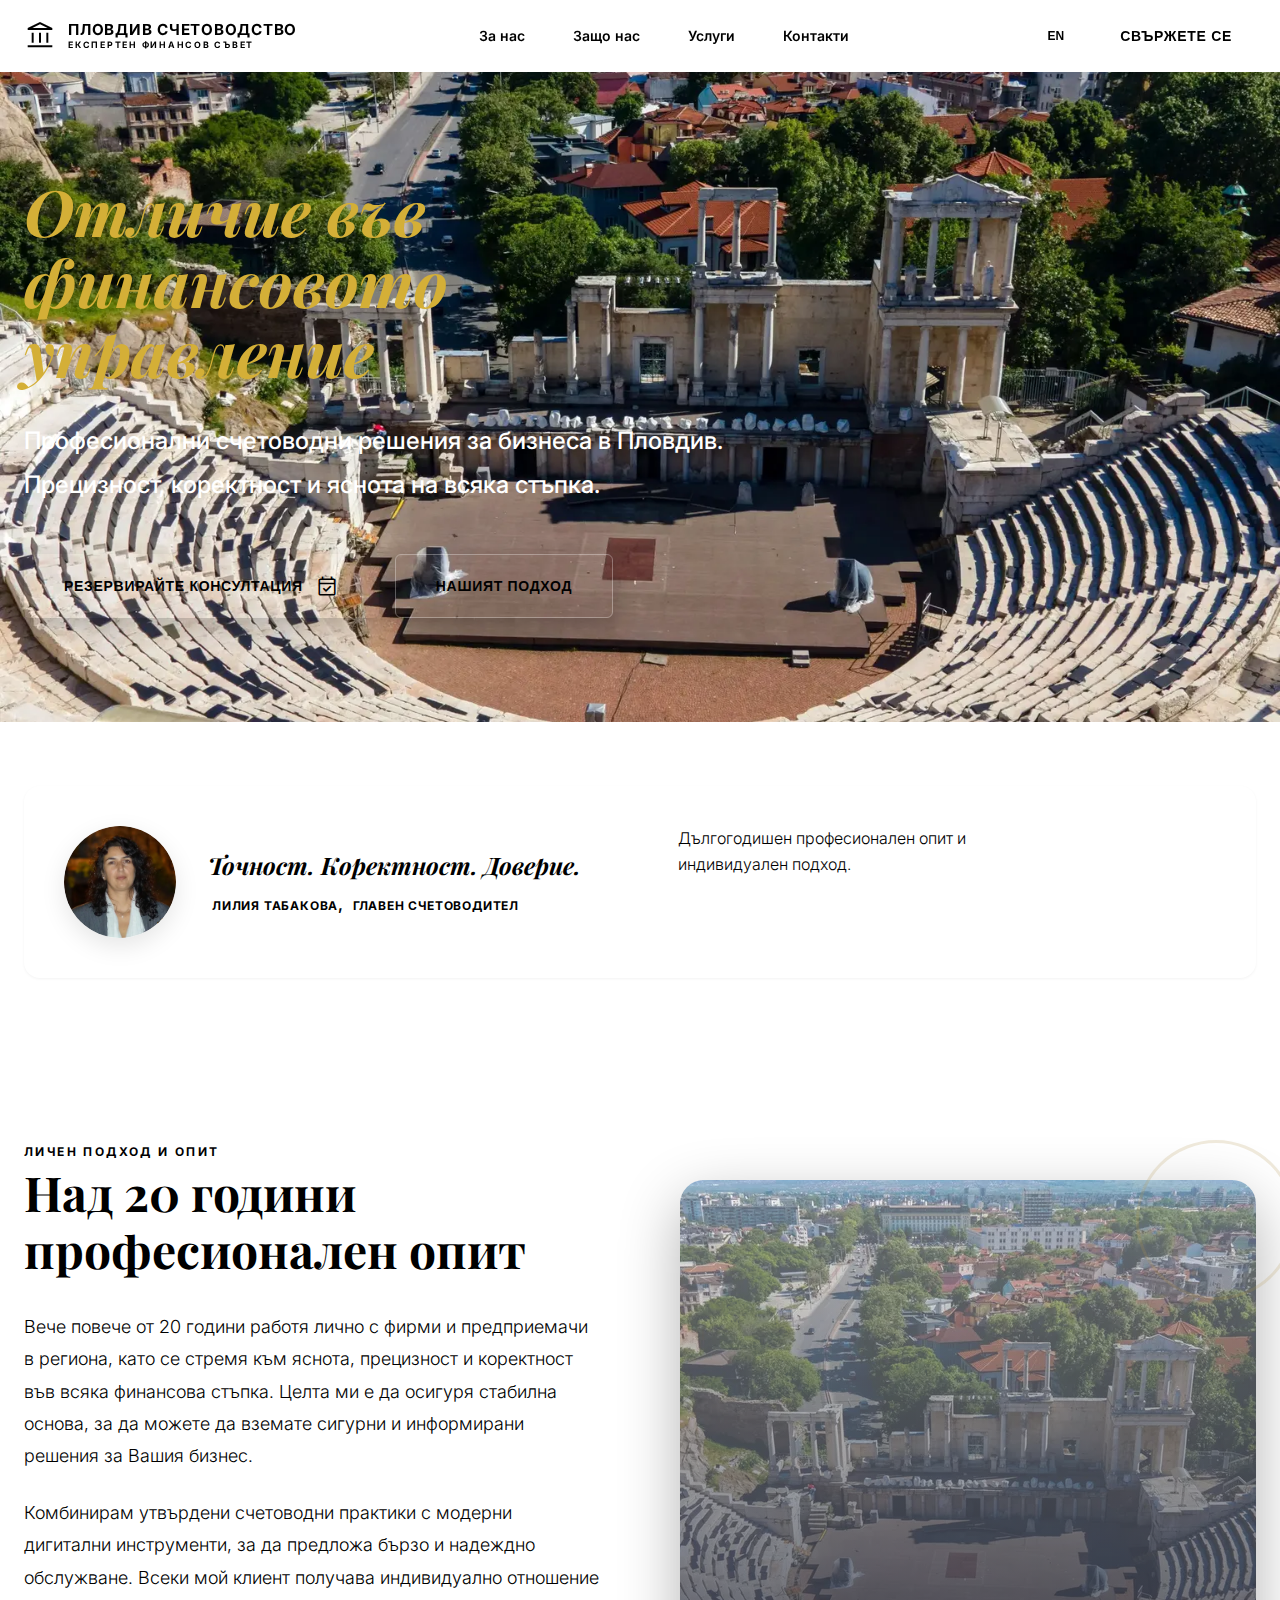
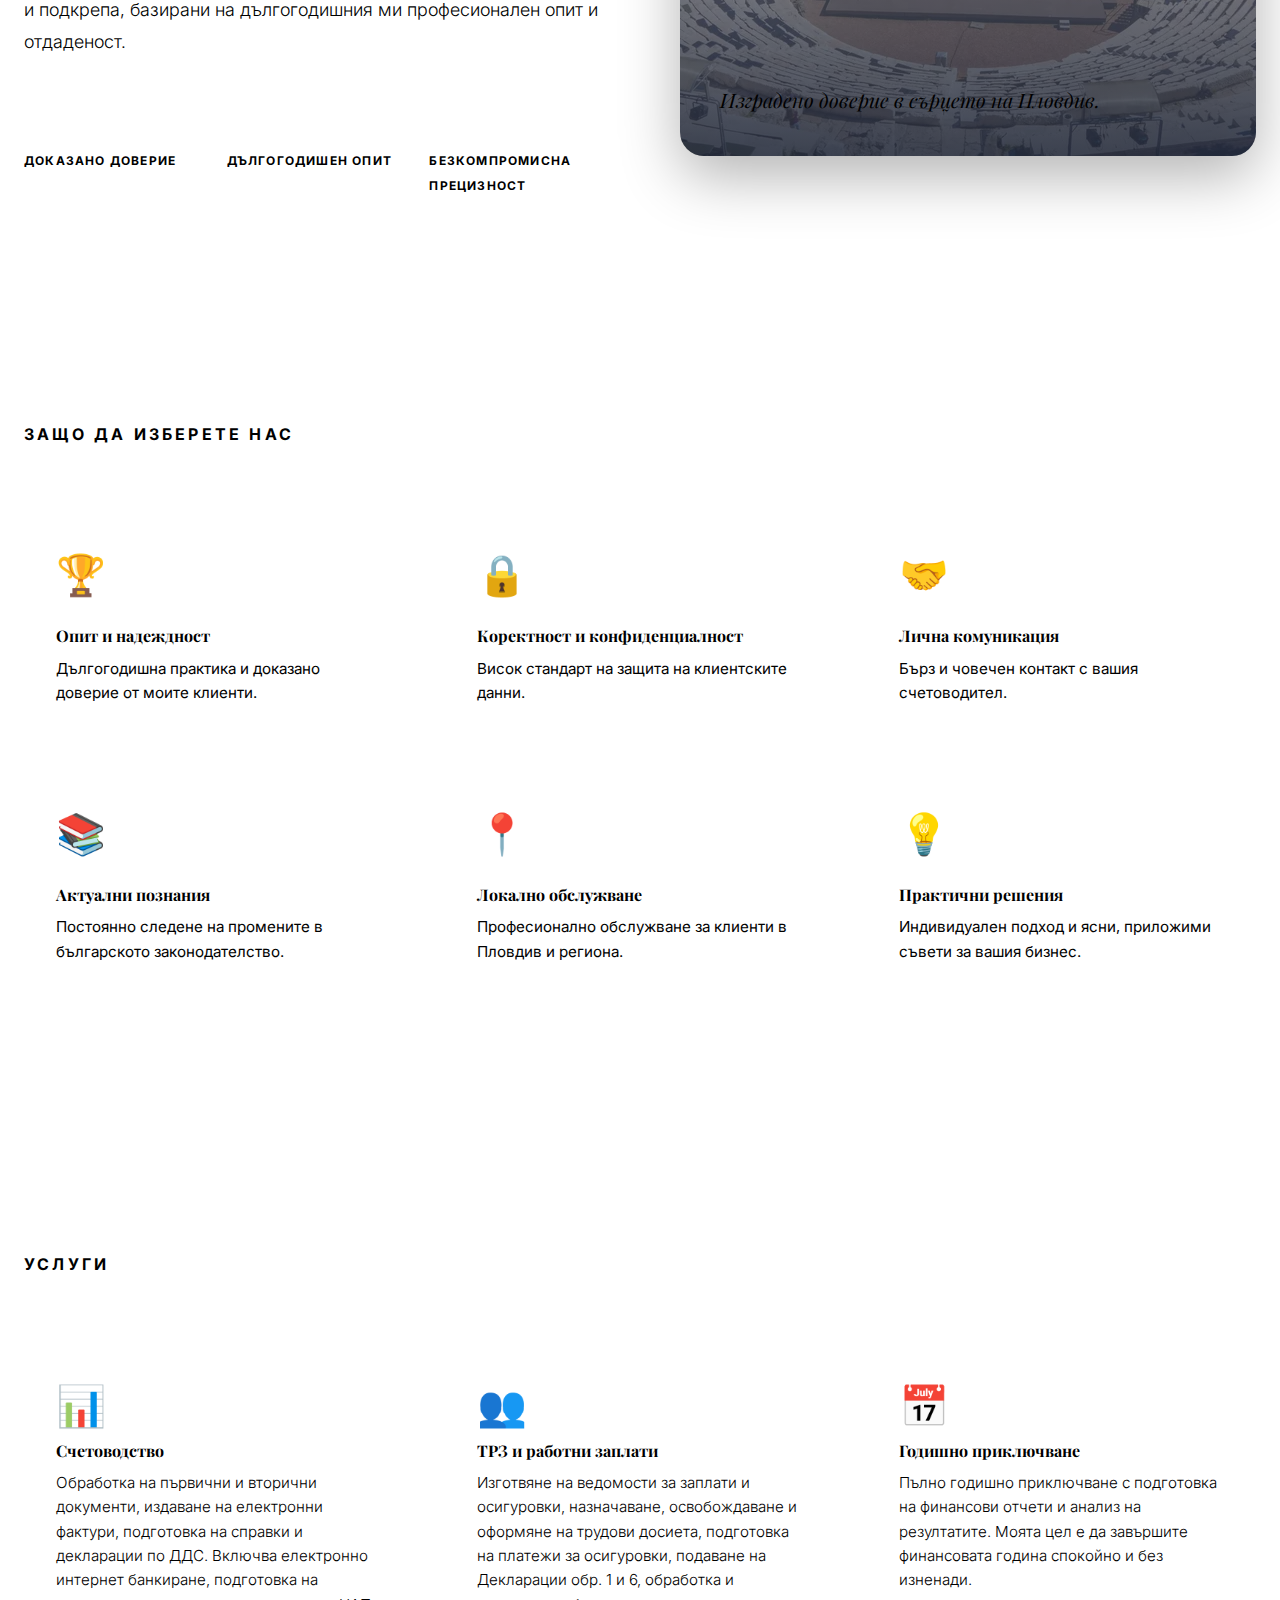
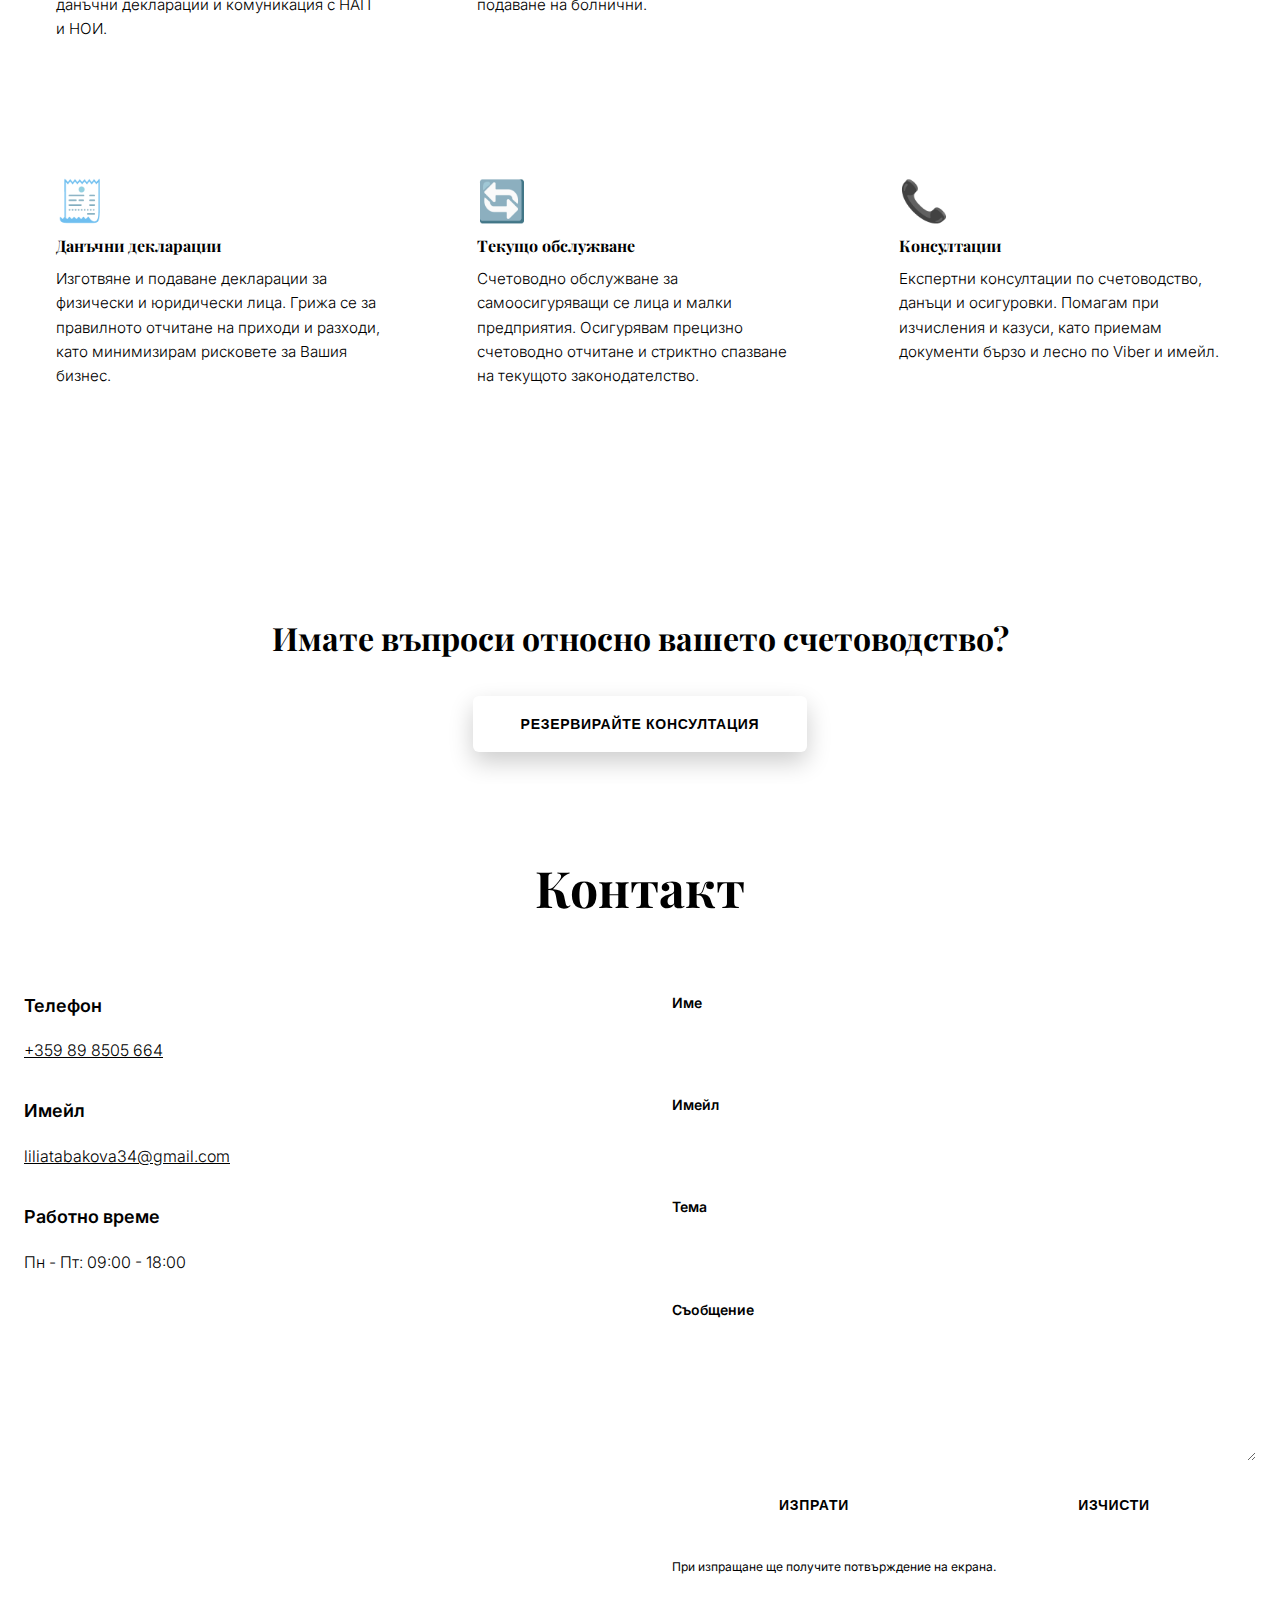
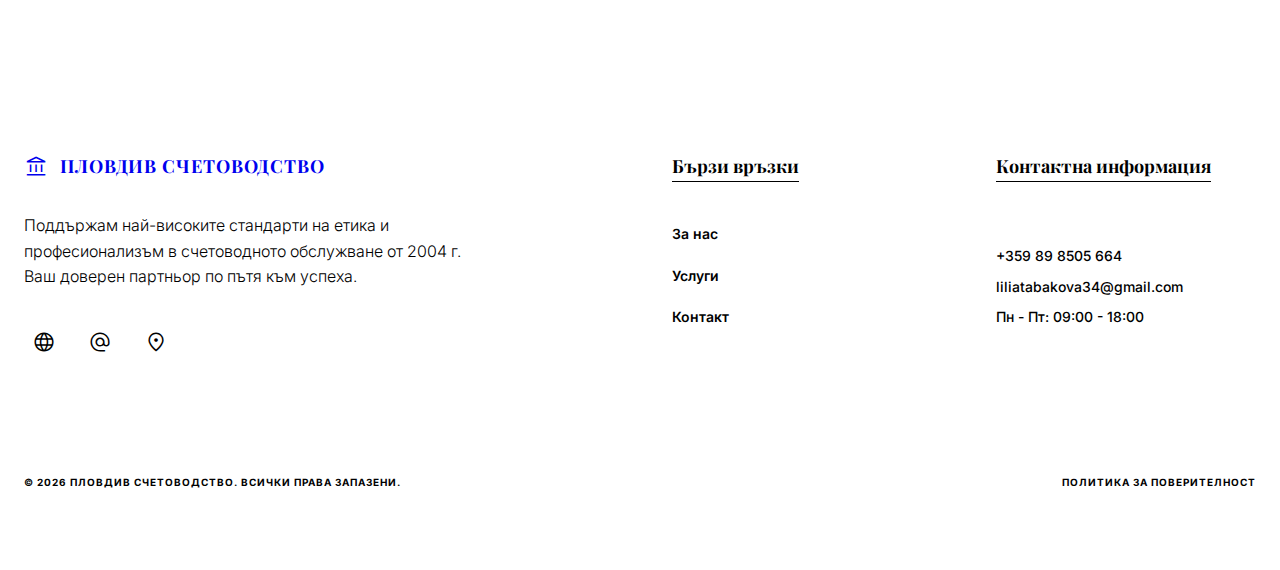
<file: index.html>
<!DOCTYPE html>
<html lang="bg">
<head>
  <script type="application/ld+json">
{
  "@context": "https://schema.org",
  "@type": "AccountingService",
  "name": "Счетоводни услуги Лилия Табакова",
  "url": "https://plovdivaccounting.com",
  "telephone": "+359898505664",
  "priceRange": "$$",
  "image": "https://plovdivaccounting.com/assets/images/tabakova.webp",
  "description": "Professional accounting services in Plovdiv for small businesses and freelancers."
}
</script>
<meta name="robots" content="index, follow">
<script async src="https://www.googletagmanager.com/gtag/js?id=AW-16838803082"></script>
<script>
  window.dataLayer = window.dataLayer || [];
  function gtag(){dataLayer.push(arguments);}
  gtag('js', new Date());

  gtag('config', 'AW-16838803082');
</script>
  <!-- Google tag (gtag.js) -->
<script async src="https://www.googletagmanager.com/gtag/js?id=AW-16838803082"></script>
<script>
  window.dataLayer = window.dataLayer || [];
  function gtag(){dataLayer.push(arguments);}
  gtag('js', new Date());

  gtag('config', 'AW-16838803082');
</script>
  <meta charset="utf-8">
  <meta name="viewport" content="width=device-width, initial-scale=1">
  <meta name="description" content="Счетоводни услуги в Пловдив – сигурно и коректно счетоводно обслужване. Лилия Табакова, професионално счетоводство за малки и средни предприятия.">
  <meta name="keywords" content="счетоводство, Пловдив, ТРЗ, данъчни декларации, годишно приключване">
  <meta name="author" content="Счетоводни услуги Лилия Табакова">
  <meta name="google" content="notranslate">
  <meta property="og:title" content="Счетоводни услуги Пловдив — Лилия Табакова">
  <meta property="og:description" content="Професионално счетоводно обслужване в Пловдив за малки фирми и самоосигуряващи се лица. Над 20 г. опит.">
  <meta property="og:image" content="https://plovdivaccounting.com/assets/images/plovdivBig.webp">
  <meta property="og:url" content="https://plovdivaccounting.com/">
  <meta property="og:type" content="website">
  <link rel="canonical" href="https://plovdivaccounting.com/">
  <title>Счетоводни услуги — Лилия Табакова | Пловдив</title>

  <!-- Styles -->
  <link rel="stylesheet" href="assets/css/styles.css">

  <!-- Fonts & Icons -->
  <link href="https://fonts.googleapis.com/css2?family=Material+Symbols+Outlined:wght,FILL@100..700,0..1&display=swap" rel="stylesheet">
  <link href="https://fonts.googleapis.com/css2?family=Playfair+Display:ital,wght@0,400;0,600;0,700;1,400&family=Inter:wght@300;400;500;600;700&display=swap" rel="stylesheet">
  <link href="https://fonts.googleapis.com/css2?family=Cormorant+Upright:wght@600&family=Inter:ital,wght@1,400&display=swap" rel="stylesheet">
  <!-- Favicon -->
  <link rel="icon" href="assets/images/favicon.svg" type="image/svg+xml">
</head>
<body>
  <!-- HEADER -->
  <header>
    <div class="header-inner">
      <a class="brand" href="#hero">
        <span class="material-symbols-outlined">account_balance</span>
        <div class="brand-text">
          <div class="brand-name" data-i18n="nav.title">Пловдив Счетоводство</div>
          <div class="brand-subtitle" data-i18n="nav.subtitle">Експертен финансов съвет</div>
        </div>
      </a>

      <nav id="mainNav">
        <a href="#about" data-i18n="nav.about">За нас</a>
        <a href="#why" data-i18n="nav.why">Защо нас</a>
        <a href="#services" data-i18n="nav.services">Услуги</a>
        <a href="#contact" data-i18n="nav.contact">Контакти</a>
      </nav>

      <div class="actions">
        <button id="langToggle" class="lang-btn">EN</button>
        <button class="cta" onclick="document.getElementById('contact').scrollIntoView({behavior:'smooth'})" data-i18n="nav.cta">Свържете се</button>
        <button id="menuToggle" class="menu-toggle" aria-label="Toggle menu">☰</button>
      </div>
    </div>
  </header>

  <main>
    <!-- HERO SECTION -->
    <section id="hero" class="hero-section">
      <div class="hero-bg">
            <img alt="Счетоводни услуги в град Пловдив - Лилия Табакова" src="assets/images/plovdivBig.webp">
        <div class="hero-gradient absolute inset-0"></div>
      </div>

      <div class="hero-content">
        <div class="hero-inner">
          <!-- <div class="hero-badge">
            <span></span>
            <span class="hero-badge-text" data-i18n="hero.badge">Доверен партньор от 2004</span>
          </div> -->

          <h1 class="hero-title">
            <span data-i18n="hero.title.line1">Отличие във</span><br/>
            <span data-i18n="hero.title.line2">финансовото управление</span>
          </h1>
          <p class="hero-description" data-i18n="hero.description">Професионални счетоводни решения за бизнеса в Пловдив. Прецизност, коректност и яснота на всяка стъпка.</p>
          <div class="hero-buttons">
            <button class="hero-btn hero-btn-primary" onclick="document.getElementById('contact').scrollIntoView({behavior:'smooth'})" data-i18n="hero.cta">
              Резервирайте консултация
              <span class="material-symbols-outlined">event_available</span>
            </button>
            <button class="hero-btn hero-btn-secondary" onclick="document.getElementById('about').scrollIntoView({behavior:'smooth'})" data-i18n="hero.approach">Нашият подход</button>
          </div>
        </div>
      </div>
    </section>

    <!-- TESTIMONIAL SECTION -->
    <section class="testimonial-section">
      <div class="testimonial-container">
        <div class="testimonial-content">
          <div class="testimonial-left">
            <div class="testimonial-image">
              <img alt="Счетоводни услуги в град Пловдив - Лилия Табакова" src="assets/images/tabakova.webp">
              <div class="testimonial-badge">
                <span class="material-symbols-outlined">verified</span>
              </div>
            </div>
            <div class="testimonial-text">
              <p class="testimonial-quote" data-i18n="testimonial.quote">Точност. Коректност. Доверие.</p>
              <p class="testimonial-author">
                <span data-i18n="testimonial.name">Лилия Табакова</span>,
                <span data-i18n="testimonial.role">Главен счетоводител</span>
              </p>
            </div>
          </div>
          <div class="testimonial-divider"></div>
          <p class="testimonial-desc" data-i18n="testimonial.desc">Дългогодишен професионален опит и индивидуален подход.</p>
        </div>
      </div>
    </section>

    <!-- ABOUT SECTION -->
    <section id="about" class="about-section">
      <div class="about-container">
        <div class="about-content">
          <div>
            <span class="about-label" data-i18n="about.label">Личен подход и опит</span>
            <h2 class="about-title" data-i18n="about.title">Над 20 години професионален опит</h2>
          </div>

          <div class="about-text" data-i18n-content="about.text">
            <p data-i18n="about.p1">Вече повече от 20 години работя лично с фирми и предприемачи в региона, като се стремя към яснота, прецизност и коректност във всяка финансова стъпка. Целта ми е да осигуря стабилна основа, за да можете да вземате сигурни и информирани решения за Вашия бизнес.</p>
            <p data-i18n="about.p2">Комбинирам утвърдени счетоводни практики с модерни дигитални инструменти, за да предложа бързо и надеждно обслужване. Всеки мой клиент получава индивидуално отношение и подкрепа, базирани на дългогодишния ми професионален опит и отдаденост.</p>
          </div>

          <div class="about-stats">
            <div class="stat">
              <!-- <span class="stat-number">✓</span>
              <br> -->
              <span class="stat-label" data-i18n="about.stat1">Доказано доверие</span>
            </div>
            <div class="stat">
              <!-- <span class="stat-number">✓</span>
              <br> -->
              <span class="stat-label" data-i18n="about.stat2">Дългогодишен опит</span>
            </div>
            <div class="stat">
              <!-- <span class="stat-number">✓</span>
              <br> -->
              <span class="stat-label" data-i18n="about.stat3">Безкомпромисна прецизност</span>
            </div>
          </div>
        </div>

        <div class="about-image-container">
          <div class="about-image">
            <img alt="Счетоводни услуги в град Пловдив - Лилия Табакова" src="assets/images/plovdiv.webp">
            <div class="about-image-overlay"></div>
            <p class="about-image-text" data-i18n="about.imageText">Изградено доверие в сърцето на Пловдив.</p>
          </div>
          <div class="about-decoration"></div>
        </div>
      </div>
    </section>

    <!-- WHY CHOOSE US SECTION -->
    <section id="why" style="width: 100%; padding: 8rem 1.5rem; background-color: var(--color-white);">
      <div style="max-width: 80rem; margin: 0 auto;">
        <div style="display: flex; flex-direction: column; gap: 1rem; margin-bottom: 4rem;">
          <span style="color: var(--color-accent-gold); font-weight: 700; letter-spacing: 0.2em; text-transform: uppercase; font-size: 1rem;" data-i18n="why.title">Защо да изберете нас</span>
          <!-- <h2 style="color: var(--color-navy); font-size: 2.25rem; font-weight: 700; font-family: 'Playfair Display', serif;">20+ години опит</h2>
          <p style="color: var(--color-slate-grey); max-width: 28rem; font-weight: 300;">20+ години опит, над 150 доволни клиента</p> -->
        </div>

        <div class="feature-grid">
          <div style="border-radius: 0.5rem; transition: all 0.3s cubic-bezier(0.4, 0, 0.2, 1); padding: 2rem; background-color: var(--color-primary-bg); border: 1px solid var(--color-gray-200);" class="feature">
            <div style="font-size: 2.5rem; margin-bottom: 1rem; display: block;">🏆</div>
            <h4 style="font-size: 1rem; font-weight: 700; color: var(--color-navy); margin-bottom: 0.5rem; font-family: 'Playfair Display', serif;" data-i18n="feature.experience.title">Опит и надеждност</h4>
            <p style="margin: 0; color: var(--color-slate-grey); font-size: 0.95rem; line-height: 1.6;" data-i18n="feature.experience">Дългогодишна практика и доказано доверие от моите клиенти.</p>
          </div>

          <div style="border-radius: 0.5rem; transition: all 0.3s cubic-bezier(0.4, 0, 0.2, 1); padding: 2rem; background-color: var(--color-primary-bg); border: 1px solid var(--color-gray-200);" class="feature">
            <div style="font-size: 2.5rem; margin-bottom: 1rem; display: block;">🔒</div>
            <h4 style="font-size: 1rem; font-weight: 700; color: var(--color-navy); margin-bottom: 0.5rem; font-family: 'Playfair Display', serif;" data-i18n="feature.trust.title">Коректност и конфиденциалност</h4>
            <p style="margin: 0; color: var(--color-slate-grey); font-size: 0.95rem; line-height: 1.6;" data-i18n="feature.trust">Висок стандарт на защита на клиентските данни.</p>
          </div>

          <div style="border-radius: 0.5rem; transition: all 0.3s cubic-bezier(0.4, 0, 0.2, 1); padding: 2rem; background-color: var(--color-primary-bg); border: 1px solid var(--color-gray-200);" class="feature">
            <div style="font-size: 2.5rem; margin-bottom: 1rem; display: block;">🤝</div>
            <h4 style="font-size: 1rem; font-weight: 700; color: var(--color-navy); margin-bottom: 0.5rem; font-family: 'Playfair Display', serif;" data-i18n="feature.communication.title">Лична комуникация</h4>
            <p style="margin: 0; color: var(--color-slate-grey); font-size: 0.95rem; line-height: 1.6;" data-i18n="feature.communication">Бърз и човечен контакт с вашия счетоводител.</p>
          </div>

          <div style="border-radius: 0.5rem; transition: all 0.3s cubic-bezier(0.4, 0, 0.2, 1); padding: 2rem; background-color: var(--color-primary-bg); border: 1px solid var(--color-gray-200);" class="feature">
            <div style="font-size: 2.5rem; margin-bottom: 1rem; display: block;">📚</div>
            <h4 style="font-size: 1rem; font-weight: 700; color: var(--color-navy); margin-bottom: 0.5rem; font-family: 'Playfair Display', serif;" data-i18n="feature.knowledge.title">Актуални познания</h4>
            <p style="margin: 0; color: var(--color-slate-grey); font-size: 0.95rem; line-height: 1.6;" data-i18n="feature.law">Постоянно следене на промените в българското законодателство.</p>
          </div>

          <div style="border-radius: 0.5rem; transition: all 0.3s cubic-bezier(0.4, 0, 0.2, 1); padding: 2rem; background-color: var(--color-primary-bg); border: 1px solid var(--color-gray-200);" class="feature">
            <div style="font-size: 2.5rem; margin-bottom: 1rem; display: block;">📍</div>
            <h4 style="font-size: 1rem; font-weight: 700; color: var(--color-navy); margin-bottom: 0.5rem; font-family: 'Playfair Display', serif;" data-i18n="feature.local.title">Локално обслужване</h4>
            <p style="margin: 0; color: var(--color-slate-grey); font-size: 0.95rem; line-height: 1.6;" data-i18n="feature.local">Професионално обслужване за клиенти в Пловдив и региона.</p>
          </div>

          <div style="border-radius: 0.5rem; transition: all 0.3s cubic-bezier(0.4, 0, 0.2, 1); padding: 2rem; background-color: var(--color-primary-bg); border: 1px solid var(--color-gray-200);" class="feature">
            <div style="font-size: 2.5rem; margin-bottom: 1rem; display: block;">💡</div>
            <h4 style="font-size: 1rem; font-weight: 700; color: var(--color-navy); margin-bottom: 0.5rem; font-family: 'Playfair Display', serif;" data-i18n="feature.practical.title">Практични решения</h4>
            <p style="margin: 0; color: var(--color-slate-grey); font-size: 0.95rem; line-height: 1.6;" data-i18n="feature.practical">Индивидуален подход и ясни, приложими съвети за вашия бизнес.</p>
          </div>
        </div>
      </div>
    </section>

    <!-- SERVICES SECTION -->
    <section id="services" class="services-section">
      <div class="services-container">
        <div class="services-header">
          <div class="services-title-group">
            <span class="services-label" data-i18n="services.title">Услуги</span>
            <!-- <h2 class="services-title" data-i18n="services.title">Разнообразни счетоводни решения</h2> -->
          </div>
          <!-- <p class="services-desc">Комплексни счетоводни услуги за всички видове предприятия</p> -->
        </div>

        <div class="services-grid">
          <div class="service-card">
            <span class="service-icon">📊</span>
            <h3 class="service-title" data-i18n="service.accounting.title">Счетоводство</h3>
            <p class="service-desc" data-i18n="service.accounting.desc">Обработка на първични и вторични документи, издаване на електронни фактури, подготовка на справки и декларации по ДДС. Включва електронно интернет банкиране, подготовка на данъчни декларации и комуникация с НАП и НОИ.</p>
            <!-- <a href="#contact" class="service-link">Детайли на услугата <span class="material-symbols-outlined">arrow_forward</span></a> -->
          </div>

          <div class="service-card">
            <span class="service-icon">👥</span>
            <h3 class="service-title" data-i18n="service.payroll.title">ТРЗ и работни заплати</h3>
            <p class="service-desc" data-i18n="service.payroll.desc">Изготвяне на ведомости за заплати и осигуровки, назначаване, освобождаване и оформяне на трудови досиета, подготовка на платежи за осигуровки, подаване на Декларации обр. 1 и 6, обработка и подаване на болнични.</p>
            <!-- <a href="#contact" class="service-link">Детайли на услугата <span class="material-symbols-outlined">arrow_forward</span></a> -->
          </div>

          <div class="service-card">
            <span class="service-icon">📅</span>
            <h3 class="service-title" data-i18n="service.closing.title">Годишно приключване</h3>
            <p class="service-desc" data-i18n="service.closing.desc">Пълно годишно приключване с подготовка на финансови отчети и анализ на резултатите. Моята цел е да завършите финансовата година спокойно и без изненади.</p>
            <!-- <a href="#contact" class="service-link">Детайли на услугата <span class="material-symbols-outlined">arrow_forward</span></a> -->
          </div>

          <div class="service-card">
            <span class="service-icon">🧾</span>
            <h3 class="service-title" data-i18n="service.tax.title">Данъчни декларации</h3>
            <p class="service-desc" data-i18n="service.tax.desc">Изготвяне и подаване декларации за физически и юридически лица. Грижа се за правилното отчитане на приходи и разходи, като минимизирам рисковете за Вашия бизнес.</p>
            <!-- <a href="#contact" class="service-link">Детайли на услугата <span class="material-symbols-outlined">arrow_forward</span></a> -->
          </div>

          <div class="service-card">
            <span class="service-icon">🔄</span>
            <h3 class="service-title" data-i18n="service.ongoing.title">Текущо обслужване</h3>
            <p class="service-desc" data-i18n="service.ongoing.desc">Счетоводно обслужване за самоосигуряващи се лица и малки предприятия. Осигурявам прецизно счетоводно отчитане и стриктно спазване на текущото законодателство.</p>
            <!-- <a href="#contact" class="service-link">Детайли на услугата <span class="material-symbols-outlined">arrow_forward</span></a> -->
          </div>

          <div class="service-card">
            <span class="service-icon">📞</span>
            <h3 class="service-title" data-i18n="service.consult.title">Консултации</h3>
            <p class="service-desc" data-i18n="service.consult.desc">Експертни консултации по счетоводство, данъци и осигуровки. Помагам при изчисления и казуси, като приемам документи бързо и лесно по Viber и имейл.</p>
            <!-- <a href="#contact" class="service-link">Детайли на услугата <span class="material-symbols-outlined">arrow_forward</span></a> -->
          </div>
        </div>
      </div>
    </section>

    <!-- CTA SECTION -->
    <section class="cta-section">
      <div class="cta-decorations">
        <div class="cta-decoration cta-decoration-1"></div>
        <div class="cta-decoration cta-decoration-2"></div>
      </div>

      <div class="cta-container">
        <h3 class="cta-title" data-i18n="cta.title">Имате въпроси относно вашето счетоводство?</h3>
        <!-- <p class="cta-desc" data-i18n="cta.desc">Присъединете се към най-успешните фирми в Пловдив и преживейте партньорски подход към счетоводството.</p> -->

        <div class="cta-buttons">
          <button class="cta-btn cta-btn-primary" onclick="document.getElementById('contact').scrollIntoView({behavior:'smooth'})" data-i18n="cta.button">Резервирайте консултация</button>
          <!-- <button class="cta-btn cta-btn-secondary" data-i18n="cta.packages">Вижте пакети</button> -->
        </div>
      </div>
    </section>

    <!-- CONTACT SECTION -->
    <section id="contact" class="contact-section">
      <div class="contact-container">
        <h2 class="contact-title" data-i18n="contact.title">Контакт</h2>

        <div class="contact-content">
          <div class="contact-info">
            <div class="contact-group">
              <label class="contact-label" data-i18n="contact.phone.label">Телефон</label>
              <a href="tel:+359898505664" class="contact-text">+359 89 8505 664</a>
            </div>

            <div class="contact-group">
              <label class="contact-label" data-i18n="contact.email.label">Имейл</label>
              <a href="mailto:liliatabakova34@gmail.com" class="contact-text">liliatabakova34@gmail.com</a>
            </div>
            <div class="contact-group">
              <label class="contact-label" data-i18n="contact.hours.label">Работно време</label>
              <p class="contact-text" data-i18n="contact.hours.value">Пн - Пт: 09:00 - 18:00</p>
            </div>
          </div>

          <form id="contactForm" class="contact-form" action="https://formspree.io/f/mgoowroe" method="post">
            <div class="form-group">
              <label for="name" class="form-label" data-i18n="form.name">Име</label>
              <input type="text" id="name" name="name" required class="form-input" >
            </div>

            <div class="form-group">
              <label for="email" class="form-label" data-i18n="form.email">Имейл</label>
              <input type="email" id="email" name="email" required class="form-input" >
            </div>

            <div class="form-group">
              <label for="subject" class="form-label" data-i18n="form.subject">Тема</label>
              <input type="text" id="subject" name="subject" required class="form-input" >
            </div>

            <div class="form-group">
              <label for="message" class="form-label" data-i18n="form.message">Съобщение</label>
              <textarea id="message" name="message" required class="form-textarea" ></textarea>
            </div>

            <div class="form-buttons">
              <button type="submit" class="form-btn form-btn-submit" data-i18n="form.submit">Изпрати</button>
              <button type="reset" class="form-btn form-btn-reset" data-i18n="form.reset">Изчисти</button>
            </div>

            <p id="formStatus" style="display:none; margin-top: 15px; font-weight: bold;"></p>
            <p class="form-note" data-i18n="form.note">При изпращане ще получите потвърждение на екрана.</p>
            <div id="toast" style="display:none; position: fixed; bottom: 20px; right: 20px; background: #28a745; color: white; padding: 15px 25px; border-radius: 5px; box-shadow: 0 4px 12px rgba(0,0,0,0.15); z-index: 1000;"></div>
          </form>
        </div>
      </div>
    </section>
  </main>

  <!-- FOOTER -->
  <footer>
    <div class="footer-inner">
      <div class="footer-brand">
        <a href="#" class="footer-logo">
          <span class="footer-logo-icon material-symbols-outlined">account_balance</span>
          <span class="footer-logo-text" data-i18n="footer.company">Пловдив Счетоводство</span>
        </a>
        <p class="footer-description" data-i18n="footer.description">
          Поддържам най-високите стандарти на етика и професионализъм в счетоводното обслужване от 2004 г. Ваш доверен партньор по пътя към успеха.
        </p>
        <div class="footer-social">
          <a href="#" class="footer-social-link" title="Website">
            <span class="material-symbols-outlined">language</span>
          </a>
          <a href="mailto:liliatabakova34@gmail.com" class="footer-social-link" title="Email">
            <span class="material-symbols-outlined">alternate_email</span>
          </a>
          <a href="#" class="footer-social-link" title="Location">
            <span class="material-symbols-outlined">location_on</span>
          </a>
        </div>
      </div>

      <div class="footer-section">
        <h4 class="footer-section-title" data-i18n="footer.quickLinks">Бързи връзки</h4>
        <ul class="footer-list">
          <li><a href="#about" data-i18n="footer.about">За нас</a></li>
          <li><a href="#services" data-i18n="footer.services">Услуги</a></li>
          <li><a href="#contact" data-i18n="footer.contact">Контакт</a></li>
        </ul>
      </div>

      <div class="footer-section">
        <h4 class="footer-section-title" data-i18n="footer.contactInfo">Контактна информация</h4>
        <div class="footer-hours">
          <p style="margin-top: 0.5rem;">+359 89 8505 664</p>
          <p style="margin-top: 0.5rem;">liliatabakova34@gmail.com</p>
          <p style="margin-top: 0.5rem;" data-i18n="footer.hours">Пн - Пт: 09:00 - 18:00</p>
        </div>
      </div>
    </div>

    <div class="footer-bottom">
      <p class="footer-copyright" data-i18n="contact.footer.copyright">© <span id="year">2024</span> Пловдив Счетоводство. Всички права запазени.</p>
      <div class="footer-links">
        <a href="privacy.html" data-i18n="contact.footer.privacy">Политика за поверителност</a>
        <!-- <a href="#" data-i18n="footer.terms">Условия и положения</a> -->
      </div>
    </div>
  </footer>

  <!-- Scripts -->
  <script src="assets/js/main.js"></script>
</body>
</html>
</file>
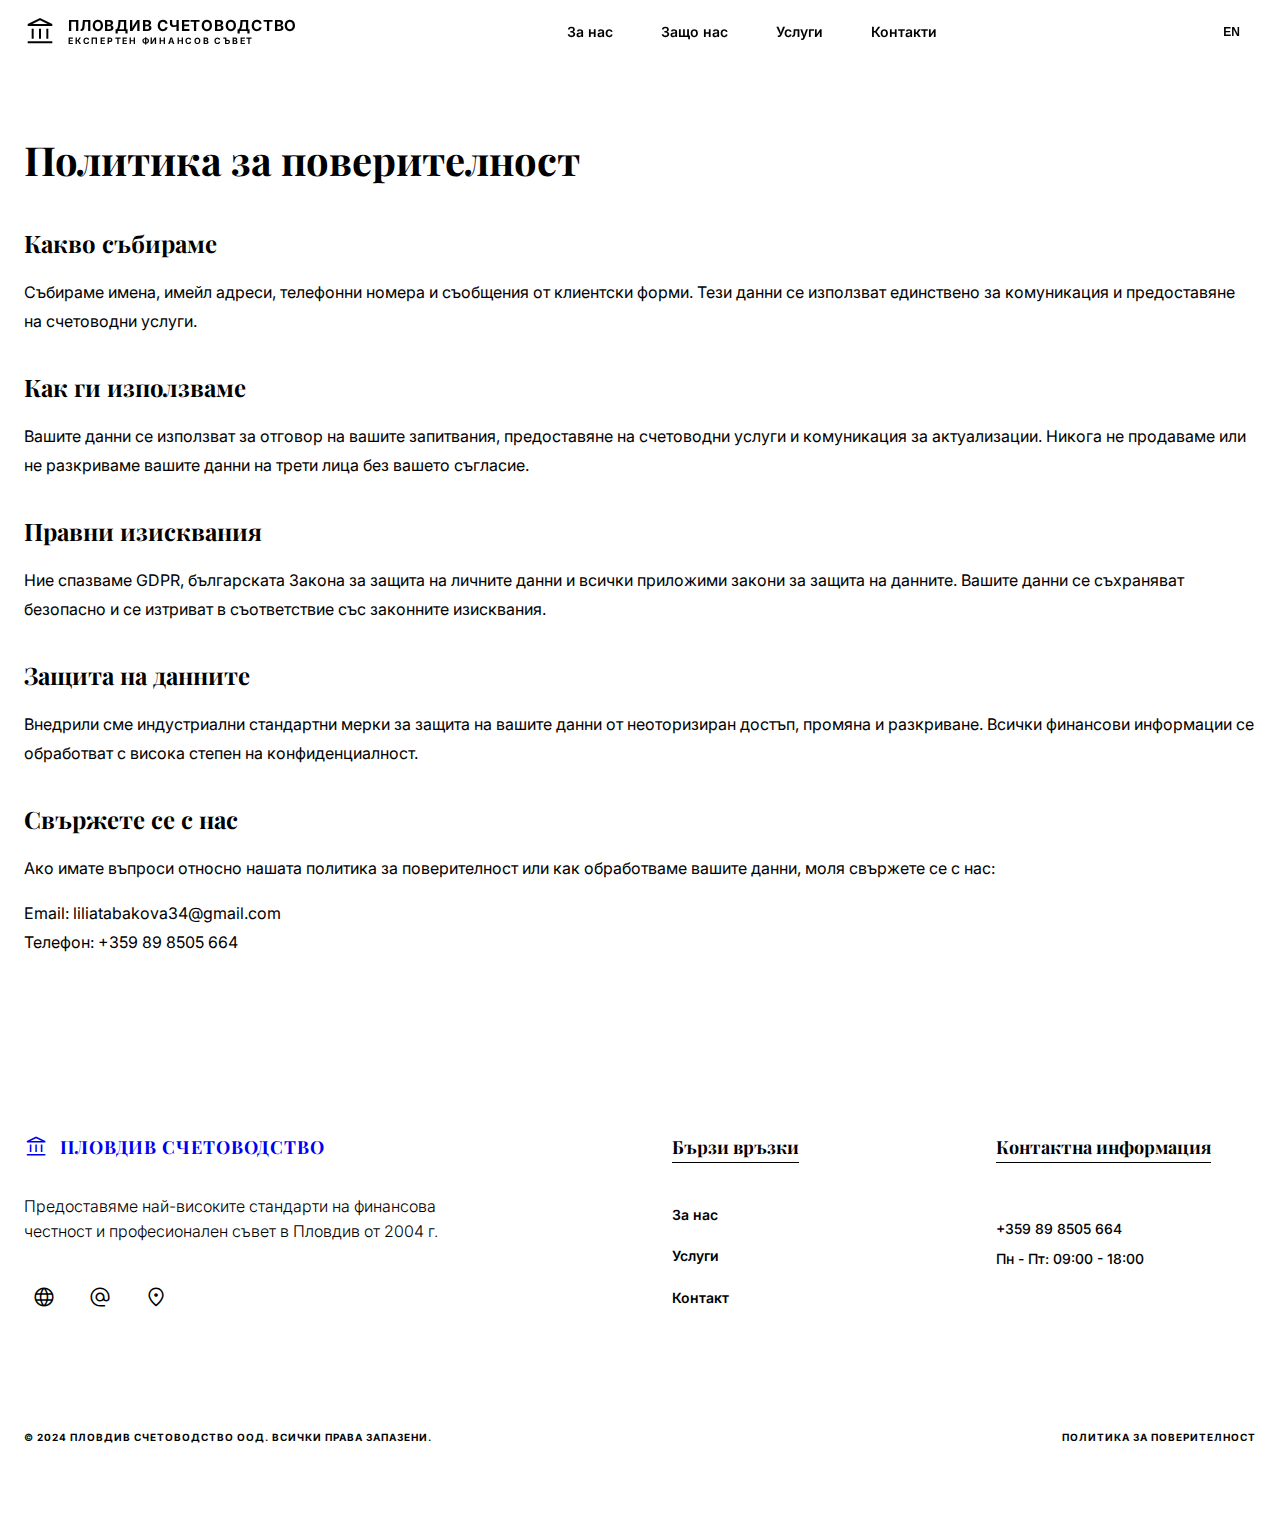
<file: privacy.html>
<!DOCTYPE html>
<html lang="bg">
<head>
  <meta charset="utf-8">
  <meta name="viewport" content="width=device-width, initial-scale=1">
  <meta name="description" content="Политика за поверителност - Счетоводна кантора Лилия Табакова, Пловдив">
  <meta name="robots" content="noindex, nofollow">
  <title>Политика за поверителност | Пловдив Счетоводство</title>

  <!-- Styles -->
  <link rel="stylesheet" href="assets/css/styles.css">

  <!-- Fonts & Icons -->
  <link href="https://fonts.googleapis.com/css2?family=Material+Symbols+Outlined:wght,FILL@100..700,0..1&display=swap" rel="stylesheet">
  <link href="https://fonts.googleapis.com/css2?family=Playfair+Display:ital,wght@0,400;0,600;0,700;1,400&family=Inter:wght@300;400;500;600;700&display=swap" rel="stylesheet">

  <!-- Favicon -->
  <link rel="icon" href="assets/images/favicon.svg" type="image/svg+xml">
</head>
<body>
  <!-- HEADER -->
  <header>
    <div class="header-inner">
      <a class="brand" href="index.html">
        <span class="material-symbols-outlined">account_balance</span>
        <div class="brand-text">
          <div class="brand-name" data-i18n="nav.title">Пловдив Счетоводство</div>
          <div class="brand-subtitle" data-i18n="nav.subtitle">Експертен финансов съвет</div>
        </div>
      </a>

      <nav id="mainNav">
        <a href="index.html#about" data-i18n="nav.about">За нас</a>
        <a href="#why" data-i18n="nav.why">Защо нас</a>
        <a href="index.html#services" data-i18n="nav.services">Услуги</a>
        <a href="index.html#contact" data-i18n="nav.contact">Контакти</a>
      </nav>

      <div class="actions">
        <button id="langToggle" class="lang-btn">EN</button>
        <button id="menuToggle" class="menu-toggle" aria-label="Toggle menu">☰</button>
      </div>
    </div>
  </header>

  <main style="padding: 4rem 1.5rem;">
    <div style="max-width: 80rem; margin: 0 auto;">
      <h1 data-i18n="privacy.title" style="font-family: 'Playfair Display', serif; font-size: 2.5rem; color: var(--color-navy); margin-bottom: 2rem;">Политика за поверителност</h1>

      <section style="margin-bottom: 2rem;">
        <h2 data-i18n="privacy.what.title" style="font-family: 'Playfair Display', serif; font-size: 1.5rem; color: var(--color-navy); margin-bottom: 1rem;">Какво събираме</h2>
        <p data-i18n="privacy.what.text" style="color: var(--color-slate-grey); line-height: 1.8; margin-bottom: 1rem;">
          Събираме имена, имейл адреси, телефонни номера и съобщения от клиентски форми. Тези данни се използват единствено за комуникация и предоставяне на счетоводни услуги.
        </p>
      </section>

      <section style="margin-bottom: 2rem;">
        <h2 data-i18n="privacy.use.title" style="font-family: 'Playfair Display', serif; font-size: 1.5rem; color: var(--color-navy); margin-bottom: 1rem;">Как ги използваме</h2>
        <p data-i18n="privacy.use.text" style="color: var(--color-slate-grey); line-height: 1.8; margin-bottom: 1rem;">
          Вашите данни се използват за отговор на вашите запитвания, предоставяне на счетоводни услуги и комуникация за актуализации. Никога не продаваме или не разкриваме вашите данни на трети лица без вашето съгласие.
        </p>
      </section>

      <section style="margin-bottom: 2rem;">
        <h2 data-i18n="privacy.legal.title" style="font-family: 'Playfair Display', serif; font-size: 1.5rem; color: var(--color-navy); margin-bottom: 1rem;">Правни изисквания</h2>
        <p data-i18n="privacy.legal.text" style="color: var(--color-slate-grey); line-height: 1.8; margin-bottom: 1rem;">
          Ние спазваме GDPR, българската Закона за защита на личните данни и всички приложими закони за защита на данните. Вашите данни се съхраняват безопасно и се изтриват в съответствие със законните изисквания.
        </p>
      </section>

      <section style="margin-bottom: 2rem;">
        <h2 data-i18n="privacy.protection.title" style="font-family: 'Playfair Display', serif; font-size: 1.5rem; color: var(--color-navy); margin-bottom: 1rem;">Защита на данните</h2>
        <p data-i18n="privacy.protection.text" style="color: var(--color-slate-grey); line-height: 1.8; margin-bottom: 1rem;">
          Внедрили сме индустриални стандартни мерки за защита на вашите данни от неоторизиран достъп, промяна и разкриване. Всички финансови информации се обработват с висока степен на конфиденциалност.
        </p>
      </section>

      <section style="margin-bottom: 2rem;">
        <h2 data-i18n="privacy.contact.title" style="font-family: 'Playfair Display', serif; font-size: 1.5rem; color: var(--color-navy); margin-bottom: 1rem;">Свържете се с нас</h2>
        <p data-i18n="privacy.contact.text" style="color: var(--color-slate-grey); line-height: 1.8; margin-bottom: 1rem;">
          Ако имате въпроси относно нашата политика за поверителност или как обработваме вашите данни, моля свържете се с нас:
        </p>
        <p style="color: var(--color-slate-grey); line-height: 1.8;">
          Email: <a href="mailto:liliatabakova34@gmail.com" data-i18n="privacy.contact.email" style="color: var(--color-accent-gold); text-decoration: none;">liliatabakova34@gmail.com</a><br>
          Телефон: <a href="tel:+359898505664" data-i18n="privacy.contact.phone" style="color: var(--color-accent-gold); text-decoration: none;">+359 89 8505 664</a><br>
          <!-- Адрес: ул. „Гладстон" 123, Център, Пловдив 4000, България -->
        </p>
      </section>
    </div>
  </main>

  <!-- FOOTER -->
  <footer>
    <div class="footer-inner">
      <div class="footer-brand">
        <a href="index.html" class="footer-logo">
          <span class="footer-logo-icon material-symbols-outlined">account_balance</span>
          <span class="footer-logo-text">Пловдив Счетоводство</span>
        </a>
        <p class="footer-description">
          Предоставяме най-високите стандарти на финансова честност и професионален съвет в Пловдив от 2004 г.
        </p>
        <div class="footer-social">
          <a href="#" class="footer-social-link" title="Website">
            <span class="material-symbols-outlined">language</span>
          </a>
          <a href="mailto:info@accounting.bg" class="footer-social-link" title="Email">
            <span class="material-symbols-outlined">alternate_email</span>
          </a>
          <a href="#" class="footer-social-link" title="Location">
            <span class="material-symbols-outlined">location_on</span>
          </a>
        </div>
      </div>

      <div class="footer-section">
        <h4 class="footer-section-title">Бързи връзки</h4>
        <ul class="footer-list">
          <li><a href="index.html#about">За нас</a></li>
          <li><a href="index.html#services">Услуги</a></li>
          <li><a href="index.html#contact">Контакт</a></li>
        </ul>
      </div>

      <div class="footer-section">
        <h4 class="footer-section-title">Контактна информация</h4>
        <!-- <p class="footer-contact-info">
          ул. „Гладстон" 123, Център<br>
          Пловдив 4000, България
        </p> -->
        <div class="footer-hours">
          <p>+359 89 8505 664</p>
          <p style="margin-top: 0.5rem;">Пн - Пт: 09:00 - 18:00</p>
        </div>
      </div>
    </div>

    <div class="footer-bottom">
      <p class="footer-copyright">© 2024 Пловдив Счетоводство ООД. Всички права запазени.</p>
      <div class="footer-links">
        <a href="privacy.html">Политика за поверителност</a>
        <!-- <a href="#">Условия и положения</a> -->
      </div>
    </div>
  </footer>

  <!-- Scripts -->
  <!-- Load global main script which provides translations and site behaviors -->
  <script src="assets/js/main.js"></script>
  <script>
    // Keep only the menu toggle and link-close behavior here.
    const menuToggle = document.getElementById('menuToggle');
    const mainNav = document.getElementById('mainNav');

    if(menuToggle && mainNav){
      menuToggle.addEventListener('click', () => {
        mainNav.classList.toggle('active');
      });

      // Close menu when a link is clicked
      mainNav.querySelectorAll('a').forEach(link => {
        link.addEventListener('click', () => {
          mainNav.classList.remove('active');
        });
      });
    }
  </script>
</body>
</html>
</file>
<file: assets/css/styles.css>
/* ===== PROFESSIONAL ACCOUNTING WEBSITE STYLES ===== */
@import url('https://fonts.googleapis.com/css2?family=Material+Symbols+Outlined:wght,FILL@100..700,0..1&display=swap');;
@import url('https://fonts.googleapis.com/css2?family=Playfair+Display:ital,wght@0,400;0,600;0,700;1,400&family=Inter:wght@300;400;500;600;700&display=swap');

:root {
  --color-navy: #0F172A;
  --color-slate-grey: #475569;
  --color-accent-gold: #B5944E;
  --color-primary-bg: #F8FAFC;
  --color-white: #FFFFFF;
  --color-gray-100: #F3F4F6;
  --color-gray-200: #E5E7EB;
  --color-gray-300: #D1D5DB;
  --color-gray-400: #9CA3AF;
}

* {
  margin: 0;
  padding: 0;
  box-sizing: border-box;
}

html {
  scroll-behavior: smooth;
}

body {
  font-family: 'Inter', sans-serif;
  color: var(--color-navy);
  background-color: var(--color-white);
  line-height: 1.6;
}

h1, h2, h3, h4, h5, h6, .serif-font {
  font-family: 'Playfair Display', serif;
  font-weight: 700;
}

.material-symbols-outlined {
  font-variation-settings: 'FILL' 0, 'wght' 300, 'GRAD' 0, 'opsz' 24;
  font-size: 1.5rem;
  line-height: 1;
}

/* ===== HEADER ===== */
header {
  position: sticky;
  top: 0;
  z-index: 50;
  width: 100%;
  background-color: var(--color-white);
  border-bottom: 1px solid var(--color-gray-200);
  padding: 1rem 1.5rem;
}

.header-inner {
  max-width: 80rem;
  margin: 0 auto;
  display: flex;
  align-items: center;
  justify-content: space-between;
  gap: 2rem;
}

.brand {
  display: flex;
  align-items: center;
  gap: 0.75rem;
  text-decoration: none;
  font-size: 1.125rem;
  font-weight: 700;
  color: var(--color-navy);
  letter-spacing: 0.05em;
  white-space: nowrap;
}

.brand .material-symbols-outlined {
  font-size: 2rem;
  color: var(--color-navy);
}

.brand-text {
  display: flex;
  flex-direction: column;
  leading-trim: both;
  text-edge: cap;
}

.brand-name {
  font-size: 0.95rem;
  font-weight: 700;
  letter-spacing: 0.05em;
  text-transform: uppercase;
  line-height: 1;
}

.brand-subtitle {
  font-size: 0.55rem;
  letter-spacing: 0.2em;
  color: var(--color-accent-gold);
  font-weight: 700;
  text-transform: uppercase;
  line-height: 1;
  margin-top: 0.25rem;
}

nav {
  display: flex;
  flex: 1;
  justify-content: center;
  gap: 3rem;
  margin: 0 auto;
}

@media (max-width: 767px) {
  nav {
    display: none;
  }

  nav.active {
    display: flex;
    position: absolute;
    top: 100%;
    left: 0;
    right: 0;
    flex-direction: column;
    gap: 1rem;
    background-color: var(--color-white);
    padding: 1.5rem;
    border-bottom: 1px solid var(--color-gray-200);
    z-index: 40;
  }
}

nav a {
  color: var(--color-navy);
  font-size: 0.875rem;
  font-weight: 600;
  text-decoration: none;
  transition: color 0.3s ease;
  position: relative;
}

nav a::after {
  content: '';
  position: absolute;
  width: 0;
  height: 2px;
  bottom: -6px;
  left: 0;
  background-color: var(--color-accent-gold);
  transition: width 0.3s ease;
}

nav a:hover::after {
  width: 100%;
}

nav a:hover {
  color: var(--color-accent-gold);
}

.actions {
  display: flex;
  gap: 1rem;
  align-items: center;
  margin-left: auto;
}

.lang-btn {
  background: var(--color-white);
  border: 1px solid var(--color-navy);
  color: var(--color-navy);
  padding: 0.5rem 1rem;
  border-radius: 0.375rem;
  font-size: 0.75rem;
  font-weight: 600;
  cursor: pointer;
  transition: all 0.3s ease;
}

.lang-btn:hover {
  background-color: var(--color-navy);
  color: var(--color-white);
}

.cta {
  background-color: var(--color-accent-gold);
  color: var(--color-navy);
  padding: 0.75rem 1.5rem;
  border: none;
  border-radius: 0.375rem;
  font-weight: 700;
  cursor: pointer;
  font-size: 0.875rem;
  text-transform: uppercase;
  letter-spacing: 0.05em;
  transition: all 0.3s ease;
  display: none;
}

@media (min-width: 768px) {
  .cta {
    display: inline-block;
  }
}

.cta:hover {
  background-color: var(--color-white);
  transform: translateY(-2px);
  box-shadow: 0 8px 16px rgba(0, 0, 0, 0.1);
}

.menu-toggle {
  display: flex;
  align-items: center;
  justify-content: center;
  width: 2.5rem;
  height: 2.5rem;
  border: 1px solid var(--color-gray-200);
  background: var(--color-white);
  cursor: pointer;
  border-radius: 0.375rem;
  font-size: 1.25rem;
  color: var(--color-navy);
  transition: all 0.3s ease;
}

.menu-toggle:hover {
  background-color: var(--color-gray-100);
}

@media (min-width: 768px) {
  .menu-toggle {
    display: none;
  }
}

/* ===== HERO SECTION ===== */
.hero-section {
  position: relative;
  height: 650px;
  width: 100%;
  overflow: hidden;
  display: flex;
  align-items: center;
}

.hero-bg {
  position: absolute;
  inset: 0;
  z-index: 0;
}

.hero-bg img {
  width: 100%;
  height: 100%;
  object-fit: cover;
}

.hero-gradient {
  background: linear-gradient(to right, rgba(15, 23, 42, 0.9) 0%, rgba(15, 23, 42, 0.4) 100%);
}

.hero-content {
  position: relative;
  z-index: 10;
  max-width: 80rem;
  margin: 0 auto;
  padding: 1.5rem;
  width: 100%;
}

.hero-inner {
  max-width: 48rem;
  display: flex;
  flex-direction: column;
  gap: 2rem;
}

.hero-badge {
  display: inline-flex;
  align-items: center;
  gap: 0.75rem;
  background-color: rgba(255, 255, 255, 0.1);
  backdrop-filter: blur(4px);
  padding: 1rem;
  border-radius: 9999px;
  border: 1px solid rgba(255, 255, 255, 0.2);
  width: fit-content;
}

.hero-badge span {
  width: 0.5rem;
  height: 0.5rem;
  border-radius: 50%;
  background-color: var(--color-accent-gold);
}

.hero-badge-text {
  font-size: 0.75rem;
  font-weight: 700;
  letter-spacing: 0.1em;
  text-transform: uppercase;
  color: var(--color-white);
}

.hero-title {
  color: var(--color-white);
  font-size: clamp(2rem, 8vw, 4rem);
  font-weight: 700;
  line-height: 1.1;
  font-family: 'Playfair Display', serif;
}

.hero-title span {
  color: #D4AF37;
  font-style: italic;
}

.hero-description {
  color: #ffffff;
  font-size: 1.5rem;
  font-weight: 500;
  max-width: 50rem;
  line-height: 1.8;
}

.hero-buttons {
  display: flex;
  flex-wrap: wrap;
  gap: 1rem;
  padding-top: 1rem;
}

.hero-btn {
  padding: 1.25rem 2.5rem;
  border: none;
  border-radius: 0.375rem;
  font-weight: 700;
  text-transform: uppercase;
  letter-spacing: 0.05em;
  font-size: 0.875rem;
  cursor: pointer;
  transition: all 0.3s ease;
  display: flex;
  align-items: center;
  gap: 0.75rem;
  box-shadow: 0 10px 25px rgba(0, 0, 0, 0.2);
}

.hero-btn-primary {
  background-color: var(--color-accent-gold);
  color: var(--color-navy);
}

.hero-btn-primary:hover {
  background-color: var(--color-white);
  transform: translateY(-2px);
  box-shadow: 0 12px 30px rgba(0, 0, 0, 0.3);
}

.hero-btn-secondary {
  background-color: transparent;
  color: var(--color-white);
  border: 1px solid rgba(255, 255, 255, 0.3);
}

.hero-btn-secondary:hover {
  background-color: rgba(255, 255, 255, 0.1);
  transform: translateY(-2px);
}

/* ===== TESTIMONIAL SECTION ===== */
.testimonial-section {
  background-color: var(--color-white);
  padding: 4rem 1.5rem;
  border-bottom: 1px solid var(--color-gray-200);
}

.testimonial-container {
  max-width: 80rem;
  margin: 0 auto;
  background-color: var(--color-primary-bg);
  padding: 2.5rem;
  border-radius: 1rem;
  border: 1px solid var(--color-gray-200);
  box-shadow: 0 1px 3px rgba(0, 0, 0, 0.05);
}

.testimonial-content {
  display: flex;
  flex-direction: column;
  gap: 2rem;
  align-items: center;
  text-align: center;
}

@media (min-width: 1024px) {
  .testimonial-content {
    flex-direction: row;
    text-align: left;
    align-items: flex-start;
    gap: 3rem;
  }
}

.testimonial-left {
  display: flex;
  align-items: center;
  gap: 2rem;
  justify-content: center;
  flex-direction: column;
}

@media (min-width: 1024px) {
  .testimonial-left {
    flex-direction: row;
    justify-content: flex-start;
    align-items: center;
    gap: 2rem;
  }
}

.testimonial-image {
  position: relative;
  flex-shrink: 0;
  width: 7rem;
  height: 7rem;
  border-radius: 50%;
  overflow: hidden;
  border: 4px solid var(--color-white);
  box-shadow: 0 8px 24px rgba(0, 0, 0, 0.1);
}

.testimonial-image img {
  width: 100%;
  height: 100%;
  object-fit: cover;
}

.testimonial-badge {
  position: absolute;
  bottom: -8px;
  right: -8px;
  background-color: var(--color-accent-gold);
  padding: 0.375rem;
  border-radius: 50%;
  color: var(--color-white);
  display: flex;
  align-items: center;
  justify-content: center;
}

.testimonial-text {
  display: flex;
  flex-direction: column;
  gap: 0.5rem;
}

.testimonial-quote {
  font-size: 1.5rem;
  font-weight: 700;
  color: var(--color-navy);
  font-style: italic;
  font-family: 'Playfair Display', serif;
}

.testimonial-author {
  color: var(--color-slate-grey);
  font-weight: 600;
  letter-spacing: 0.05em;
}

.testimonial-author span {
  color: var(--color-accent-gold);
  font-size: 0.75rem;
  font-weight: 700;
  text-transform: uppercase;
  margin-left: 0.25rem;
}

.testimonial-divider {
  display: none;
  width: 1px;
  height: 5rem;
  background-color: var(--color-gray-300);
}

@media (min-width: 1024px) {
  .testimonial-divider {
    display: block;
  }
}

.testimonial-desc {
  color: var(--color-slate-grey);
  font-weight: 300;
  max-width: 20rem;
}

/* ===== ABOUT SECTION ===== */
.about-section {
  width: 100%;
  padding: 6rem 1.5rem;
  overflow: hidden;
}

.about-container {
  max-width: 80rem;
  margin: 0 auto;
  display: grid;
  grid-template-columns: 1fr;
  gap: 5rem;
  align-items: center;
}

@media (min-width: 1024px) {
  .about-container {
    grid-template-columns: 1fr 1fr;
  }
}

.about-content {
  display: flex;
  flex-direction: column;
  gap: 2rem;
}

.about-label {
  color: var(--color-accent-gold);
  font-weight: 700;
  letter-spacing: 0.2em;
  text-transform: uppercase;
  font-size: 0.75rem;
}

.about-title {
  color: var(--color-navy);
  font-size: 3rem;
  font-weight: 700;
  font-family: 'Playfair Display', serif;
  line-height: 1.2;
}

.about-text {
  color: var(--color-slate-grey);
  font-size: 1.125rem;
  line-height: 1.8;
  font-weight: 300;
}

.about-text p {
  margin-bottom: 1.5rem;
}

.about-stats {
  display: grid;
  grid-template-columns: repeat(3, 1fr);
  gap: 2rem;
  padding-top: 2rem;
  border-top: 1px solid var(--color-gray-200);
}

.stat {
  text-align: center;
}

@media (min-width: 768px) {
  .stat {
    text-align: left;
  }
}

.stat-number {
  font-size: 2rem;
  font-weight: 700;
  color: var(--color-navy);
  font-family: 'Playfair Display', serif;
}

.stat-label {
  font-size: 0.75rem;
  text-transform: uppercase;
  letter-spacing: 0.1em;
  font-weight: 700;
  color: var(--color-accent-gold);
  margin-top: 0.5rem;
}

.about-image-container {
  position: relative;
}

.about-image {
  aspect-ratio: 1;
  background-color: var(--color-navy);
  border-radius: 1.5rem;
  overflow: hidden;
  position: relative;
  box-shadow: 0 20px 60px rgba(0, 0, 0, 0.3);
}

.about-image img {
  width: 100%;
  height: 100%;
  object-fit: cover;
  opacity: 0.6;
}

.about-image-overlay {
  position: absolute;
  inset: 0;
  background: linear-gradient(to top, rgba(15, 23, 42, 0.8), transparent);
}

.about-image-text {
  position: absolute;
  bottom: 2.5rem;
  left: 2.5rem;
  right: 2.5rem;
  color: var(--color-white);
  font-size: 1.25rem;
  font-family: 'Playfair Display', serif;
  font-style: italic;
  z-index: 10;
}

.about-decoration {
  position: absolute;
  top: -2.5rem;
  right: -2.5rem;
  width: 10rem;
  height: 10rem;
  border: 3px solid rgba(181, 148, 78, 0.2);
  border-radius: 50%;
}

/* ===== SERVICES SECTION ===== */
.services-section {
  width: 100%;
  padding: 8rem 1.5rem;
  background-color: var(--color-primary-bg);
}

.services-container {
  max-width: 80rem;
  margin: 0 auto;
}

.services-header {
  display: flex;
  flex-direction: column;
  gap: 1.5rem;
  margin-bottom: 4rem;
  align-items: flex-start;
}

@media (min-width: 768px) {
  .services-header {
    flex-direction: row;
    justify-content: space-between;
    align-items: flex-end;
  }
}

.services-title-group {
  display: flex;
  flex-direction: column;
  gap: 1rem;
}

.services-label {
  color: var(--color-accent-gold);
  font-weight: 700;
  letter-spacing: 0.2em;
  text-transform: uppercase;
  font-size: 1rem;
}

.services-title {
  color: var(--color-navy);
  font-size: 2.25rem;
  font-weight: 700;
  font-family: 'Playfair Display', serif;
}

.services-desc {
  color: var(--color-slate-grey);
  max-width: 28rem;
  font-weight: 300;
}

.services-grid {
  display: grid;
  grid-template-columns: repeat(3, 1fr);
  gap: 2rem;
}

@media (max-width: 1024px) {
  .services-grid {
    grid-template-columns: repeat(2, 1fr);
  }
}

@media (max-width: 640px) {
  .services-grid {
    grid-template-columns: 1fr;
  }
}

/* Why section grid - 3 columns for 3 rows */
#why > div > div:last-child {
  display: grid;
  grid-template-columns: repeat(3, 1fr);
  gap: 2rem;
}

@media (max-width: 1024px) {
  #why > div > div:last-child {
    grid-template-columns: repeat(2, 1fr);
  }
}

@media (max-width: 640px) {
  #why > div > div:last-child {
    grid-template-columns: 1fr;
  }
}

.feature {
  transition: all 0.3s cubic-bezier(0.4, 0, 0.2, 1);
  cursor: pointer;
}

.feature:hover {
  background-color: var(--color-navy) !important;
}

.feature:hover h4 {
  color: var(--color-white) !important;
}

.feature:hover p {
  color: var(--color-gray-400) !important;
}

.service-card {
  padding: 2rem;
  background-color: var(--color-primary-bg);
  border: 1px solid var(--color-gray-200);
  border-radius: 0.5rem;
  transition: all 0.3s cubic-bezier(0.4, 0, 0.2, 1);
  cursor: pointer;
}

.service-card:hover {
  background-color: var(--color-navy);
}

.service-icon {
  color: var(--color-accent-gold);
  font-size: 2.5rem;
  margin-bottom: 1rem;
}

.service-title {
  font-size: 1rem;
  font-weight: 700;
  color: var(--color-navy);
  margin-bottom: 0.5rem;
  font-family: 'Playfair Display', serif;
  transition: color 0.3s ease;
}

.service-card:hover .service-title {
  color: var(--color-white);
}

.service-desc {
  color: var(--color-slate-grey);
  line-height: 1.6;
  font-weight: 300;
  margin-bottom: 2rem;
  font-size: 0.95rem;
  transition: color 0.3s ease;
}

.service-card:hover .service-desc {
  color: var(--color-gray-400);
}

.service-link {
  display: inline-flex;
  align-items: center;
  gap: 0.5rem;
  color: var(--color-accent-gold);
  font-weight: 700;
  font-size: 0.75rem;
  letter-spacing: 0.05em;
  text-transform: uppercase;
  text-decoration: none;
  transition: gap 0.3s ease;
}

.service-link:hover {
  gap: 0.75rem;
}

/* ===== CTA SECTION ===== */
.cta-section {
  width: 100%;
  background-color: var(--color-navy);
  padding: 2rem 1.5rem;
  position: relative;
  overflow: hidden;
}

.cta-decorations {
  position: absolute;
  inset: 0;
  opacity: 0.1;
}

.cta-decoration {
  position: absolute;
  border: 3px solid var(--color-white);
  border-radius: 50%;
}

.cta-decoration-1 {
  top: 0;
  left: 0;
  width: 16rem;
  height: 16rem;
  transform: translate(-50%, -50%);
}

.cta-decoration-2 {
  bottom: 0;
  right: 0;
  width: 24rem;
  height: 24rem;
  transform: translate(50%, 50%);
}

.cta-container {
  max-width: 80rem;
  margin: 0 auto;
  text-align: center;
  position: relative;
  z-index: 10;
}

.cta-title {
  color: var(--color-white);
  font-size: 2.0rem;
  font-weight: 700;
  font-family: 'Playfair Display', serif;
  margin-bottom: 2rem;
}

@media (min-width: 768px) {
  .cta-title {
    font-size: 2rem;
  }
}

.cta-desc {
  color: var(--color-gray-400);
  font-weight: 300;
  font-size: 1.25rem;
  margin-bottom: 3rem;
  max-width: 48rem;
  margin-left: auto;
  margin-right: auto;
}

.cta-buttons {
  display: flex;
  flex-direction: column;
  gap: 1.5rem;
  justify-content: center;
}

@media (min-width: 640px) {
  .cta-buttons {
    flex-direction: row;
  }
}

.cta-btn {
  padding: 1.25rem 3rem;
  border: none;
  border-radius: 0.375rem;
  font-weight: 700;
  text-transform: uppercase;
  letter-spacing: 0.05em;
  font-size: 0.875rem;
  cursor: pointer;
  transition: all 0.3s ease;
  box-shadow: 0 10px 25px rgba(0, 0, 0, 0.2);
}

.cta-btn-primary {
  background-color: var(--color-accent-gold);
  color: var(--color-navy);
}

.cta-btn-primary:hover {
  background-color: var(--color-white);
  color: var(--color-navy);
  transform: translateY(-2px);
}

.cta-btn-secondary {
  background-color: transparent;
  color: var(--color-white);
  border: 1px solid rgba(255, 255, 255, 0.3);
}

.cta-btn-secondary:hover {
  background-color: rgba(255, 255, 255, 0.1);
  transform: translateY(-2px);
}

/* ===== CONTACT SECTION ===== */
.contact-section {
  width: 100%;
  background-color: var(--color-white);
  padding: 4rem 1.5rem 6rem;
}

.contact-container {
  max-width: 80rem;
  margin: 0 auto;
}

.contact-title {
  color: var(--color-navy);
  font-size: clamp(1.875rem, 5vw, 3.125rem);
  font-weight: 700;
  font-family: 'Playfair Display', serif;
  margin-bottom: 4rem;
  text-align: center;
}

.contact-content {
  display: grid;
  grid-template-columns: 1fr;
  gap: 4rem;
}

@media (min-width: 768px) {
  .contact-content {
    grid-template-columns: 1fr 1fr;
  }
}

.contact-info {
  display: flex;
  flex-direction: column;
  gap: 2rem;
}

.contact-group {
  display: flex;
  flex-direction: column;
  gap: 0.5rem;
}

.contact-label {
  color: var(--color-navy);
  font-weight: 600;
  font-size: 1.125rem;
  margin-bottom: 0.5rem;
}

.contact-text {
  color: var(--color-slate-grey);
  font-weight: 300;
  line-height: 1.8;
}

.contact-form {
  display: flex;
  flex-direction: column;
  gap: 1.5rem;
}

.form-group {
  display: flex;
  flex-direction: column;
  gap: 0.5rem;
}

.form-label {
  color: var(--color-navy);
  font-weight: 600;
  font-size: 0.875rem;
  margin-bottom: 0.25rem;
}

.form-input,
.form-textarea {
  width: 100%;
  border: 1px solid var(--color-gray-300);
  border-radius: 0.375rem;
  padding: 0.75rem 1rem;
  font-family: 'Inter', sans-serif;
  font-size: 1rem;
  transition: all 0.3s ease;
}

.form-input:focus,
.form-textarea:focus {
  outline: none;
  border-color: var(--color-accent-gold);
  box-shadow: 0 0 0 3px rgba(181, 148, 78, 0.1);
}

.form-textarea {
  resize: vertical;
  min-height: 8rem;
}

.form-buttons {
  display: flex;
  gap: 1rem;
  flex-direction: column;
}

@media (min-width: 640px) {
  .form-buttons {
    flex-direction: row;
  }
}

.form-btn {
  flex: 1;
  padding: 0.75rem 1.5rem;
  border: none;
  border-radius: 0.375rem;
  font-weight: 700;
  text-transform: uppercase;
  letter-spacing: 0.05em;
  font-size: 0.875rem;
  cursor: pointer;
  transition: all 0.3s ease;
}

.form-btn-submit {
  background-color: var(--color-accent-gold);
  color: var(--color-navy);
}

.form-btn-submit:hover {
  background-color: var(--color-navy);
  color: var(--color-white);
}

.form-btn-reset {
  background-color: var(--color-white);
  color: var(--color-navy);
  border: 2px solid var(--color-navy);
}

.form-btn-reset:hover {
  background-color: var(--color-navy);
  color: var(--color-white);
}

.form-note {
  color: var(--color-slate-grey);
  font-size: 0.75rem;
  padding-top: 0.5rem;
}

/* ===== FOOTER ===== */
footer {
  background-color: var(--color-white);
  border-top: 1px solid var(--color-gray-300);
  padding: 5rem 1.5rem;
}

.footer-inner {
  max-width: 80rem;
  margin: 0 auto;
  display: grid;
  grid-template-columns: 1fr;
  gap: 4rem;
}

@media (min-width: 768px) {
  .footer-inner {
    grid-template-columns: repeat(2, 1fr);
  }
}

@media (min-width: 1024px) {
  .footer-inner {
    grid-template-columns: repeat(4, 1fr);
  }
}

.footer-brand {
  grid-column: 1 / -1;
  display: flex;
  flex-direction: column;
  gap: 2rem;
}

@media (min-width: 1024px) {
  .footer-brand {
    grid-column: span 2;
  }
}

.footer-logo {
  display: flex;
  align-items: center;
  gap: 0.75rem;
  text-decoration: none;
}

.footer-logo-icon {
  font-size: 1.875rem;
  color: var(--color-navy);
}

.footer-logo-text {
  color: var(--color-navy);
  font-size: 1.125rem;
  font-weight: 700;
  letter-spacing: 0.05em;
  text-transform: uppercase;
  font-family: 'Playfair Display', serif;
}

.footer-description {
  color: var(--color-slate-grey);
  font-weight: 300;
  max-width: 28rem;
}

.footer-social {
  display: flex;
  gap: 1rem;
}

.footer-social-link {
  display: flex;
  align-items: center;
  justify-content: center;
  width: 2.5rem;
  height: 2.5rem;
  border: 1px solid var(--color-gray-300);
  border-radius: 50%;
  color: var(--color-navy);
  text-decoration: none;
  transition: all 0.3s ease;
}

.footer-social-link:hover {
  background-color: var(--color-accent-gold);
  border-color: var(--color-accent-gold);
  color: var(--color-white);
}

.footer-section {
  display: flex;
  flex-direction: column;
  gap: 2rem;
}

.footer-section-title {
  color: var(--color-navy);
  font-weight: 700;
  font-family: 'Playfair Display', serif;
  font-size: 1.125rem;
  margin-bottom: 0.5rem;
  text-decoration: underline;
  text-decoration-color: var(--color-accent-gold);
  text-underline-offset: 0.5rem;
}

.footer-list {
  display: flex;
  flex-direction: column;
  gap: 1rem;
  list-style: none;
}

.footer-list a {
  color: var(--color-slate-grey);
  font-size: 0.875rem;
  font-weight: 600;
  text-decoration: none;
  transition: color 0.3s ease;
}

.footer-list a:hover {
  color: var(--color-accent-gold);
}

.footer-contact-info {
  color: var(--color-slate-grey);
  font-size: 0.875rem;
  font-weight: 500;
  line-height: 1.8;
}

.footer-hours {
  margin-top: 1rem;
  color: var(--color-slate-grey);
  font-size: 0.875rem;
  font-weight: 500;
}

.footer-bottom {
  max-width: 80rem;
  margin: 5rem auto 0;
  padding-top: 2rem;
  border-top: 1px solid var(--color-gray-200);
  display: flex;
  flex-direction: column;
  gap: 1rem;
  align-items: center;
}

@media (min-width: 768px) {
  .footer-bottom {
    flex-direction: row;
    justify-content: space-between;
  }
}

.footer-copyright {
  color: var(--color-slate-grey);
  font-size: 0.625rem;
  text-transform: uppercase;
  letter-spacing: 0.1em;
  font-weight: 700;
}

.footer-links {
  display: flex;
  gap: 2rem;
  font-size: 0.625rem;
  text-transform: uppercase;
  letter-spacing: 0.1em;
  font-weight: 700;
}

.footer-links a {
  color: var(--color-slate-grey);
  text-decoration: none;
  transition: color 0.3s ease;
}

.footer-links a:hover {
  color: var(--color-accent-gold);
}

/* ===== ANIMATIONS ===== */
@keyframes slideInUp {
  from {
    opacity: 0;
    transform: translateY(20px);
  }
  to {
    opacity: 1;
    transform: translateY(0);
  }
}

.animate-in {
  animation: slideInUp 0.6s ease-out;
}

/* ===== RESPONSIVE DESIGN ===== */
@media (max-width: 1024px) {
  .about-container {
    grid-template-columns: 1fr;
  }

  .services-header {
    flex-direction: column;
    align-items: flex-start;
  }

  .testimonial-content {
    flex-direction: column;
  }

  .cta-title {
    font-size: 2rem;
  }

  .contact-content {
    grid-template-columns: 1fr;
  }

  header {
    padding: 0.75rem 1.5rem;
  }

  .header-inner {
    gap: 1rem;
  }

  nav {
    gap: 1.5rem;
  }

  .hero-btn {
    padding: 1rem 1.5rem;
    font-size: 0.75rem;
  }

  .services-grid {
    grid-template-columns: repeat(2, 1fr);
  }

  #why > div > div:last-child {
    grid-template-columns: repeat(2, 1fr);
  }
}

@media (max-width: 768px) {
  .hero-section {
    height: 500px;
  }

  .hero-title {
    font-size: 1.75rem;
  }

  .hero-description {
    font-size: 1rem;
    font-weight: 300;
  }

  .hero-btn {
    width: 100%;
    padding: 0.875rem 1.25rem;
  }

  .hero-buttons {
    flex-direction: column;
    gap: 0.75rem;
  }

  .about-title {
    font-size: 2rem;
  }

  .about-text {
    font-size: 1rem;
  }

  .services-title {
    font-size: 1.75rem;
  }

  .cta-section {
    padding: 4rem 1.5rem;
  }

  .cta-title {
    font-size: 1.5rem;
  }

  .cta-desc {
    font-size: 1rem;
  }

  .contact-title {
    font-size: 1.75rem;
  }

  .footer-inner {
    grid-template-columns: 1fr;
    gap: 2rem;
  }

  .footer-brand {
    grid-column: auto;
  }

  .services-grid {
    grid-template-columns: 1fr;
  }

  #why > div > div:last-child {
    grid-template-columns: 1fr;
  }

  nav {
    display: none;
  }

  .brand-text {
    display: flex;
  }

  .brand-name {
    font-size: 0.85rem;
  }

  .brand-subtitle {
    font-size: 0.5rem;
  }
}

@media (max-width: 640px) {
  .hero-section {
    height: 400px;
  }

  .hero-title {
    font-size: 1.5rem;
    line-height: 1.2;
  }

  .hero-description {
    font-size: 0.9rem;
  }

  .hero-btn {
    padding: 0.75rem 1rem;
    font-size: 0.7rem;
  }

  .hero-badge-text {
    font-size: 0.65rem;
  }

  .about-section {
    padding: 3rem 1.5rem;
  }

  .about-title {
    font-size: 1.5rem;
  }

  .about-stats {
    gap: 1rem;
    padding-top: 1rem;
  }

  .stat-number {
    font-size: 1.5rem;
  }

  .stat-label {
    font-size: 0.7rem;
  }

  .services-section {
    padding: 3rem 1.5rem;
  }

  .services-title {
    font-size: 1.25rem;
  }

  .service-icon {
    font-size: 2rem;
  }

  .service-title {
    font-size: 1.125rem;
  }

  .service-desc {
    font-size: 0.9rem;
    margin-bottom: 1.5rem;
  }

  .cta-section {
    padding: 3rem 1.5rem;
  }

  .cta-title {
    font-size: 1.25rem;
  }

  .cta-desc {
    font-size: 0.9rem;
    margin-bottom: 1.5rem;
  }

  .cta-buttons {
    gap: 1rem;
  }

  .cta-btn {
    padding: 1rem 1.5rem;
    font-size: 0.75rem;
  }

  .contact-section {
    padding: 3rem 1.5rem 4rem;
  }

  .contact-title {
    font-size: 1.25rem;
    margin-bottom: 2rem;
  }

  .contact-form {
    gap: 1rem;
  }

  .form-input,
  .form-textarea {
    padding: 0.625rem 0.75rem;
    font-size: 0.95rem;
  }

  .form-btn {
    padding: 0.625rem 1rem;
    font-size: 0.75rem;
  }

  footer {
    padding: 3rem 1.5rem;
  }

  .footer-logo-text {
    font-size: 1rem;
  }

  .footer-section-title {
    font-size: 1rem;
  }

  .footer-description {
    font-size: 0.9rem;
  }

  .footer-contact-info {
    font-size: 0.8rem;
  }

  .footer-copyright {
    font-size: 0.55rem;
  }

  .footer-links {
    font-size: 0.55rem;
    gap: 1rem;
  }

  .actions {
    gap: 0.5rem;
  }

  .lang-btn {
    padding: 0.375rem 0.75rem;
    font-size: 0.7rem;
  }

  .testimonial-image {
    width: 5rem;
    height: 5rem;
  }

  .testimonial-quote {
    font-size: 1.25rem;
  }

  .testimonial-author {
    font-size: 0.9rem;
  }

  .about-label,
  .services-label {
    font-size: 0.65rem;
  }

  .feature {
    padding: 1.5rem;
  }

  .service-card {
    padding: 1.5rem;
  }
}
@media (prefers-reduced-motion: reduce) {
  * {
    animation-duration: 0.01ms !important;
    animation-iteration-count: 1 !important;
    transition-duration: 0.01ms !important;
  }
}

/* ===== PRINT STYLES ===== */
@media print {
  header,
  footer,
  .cta-section {
    display: none;
  }
}
</file>
